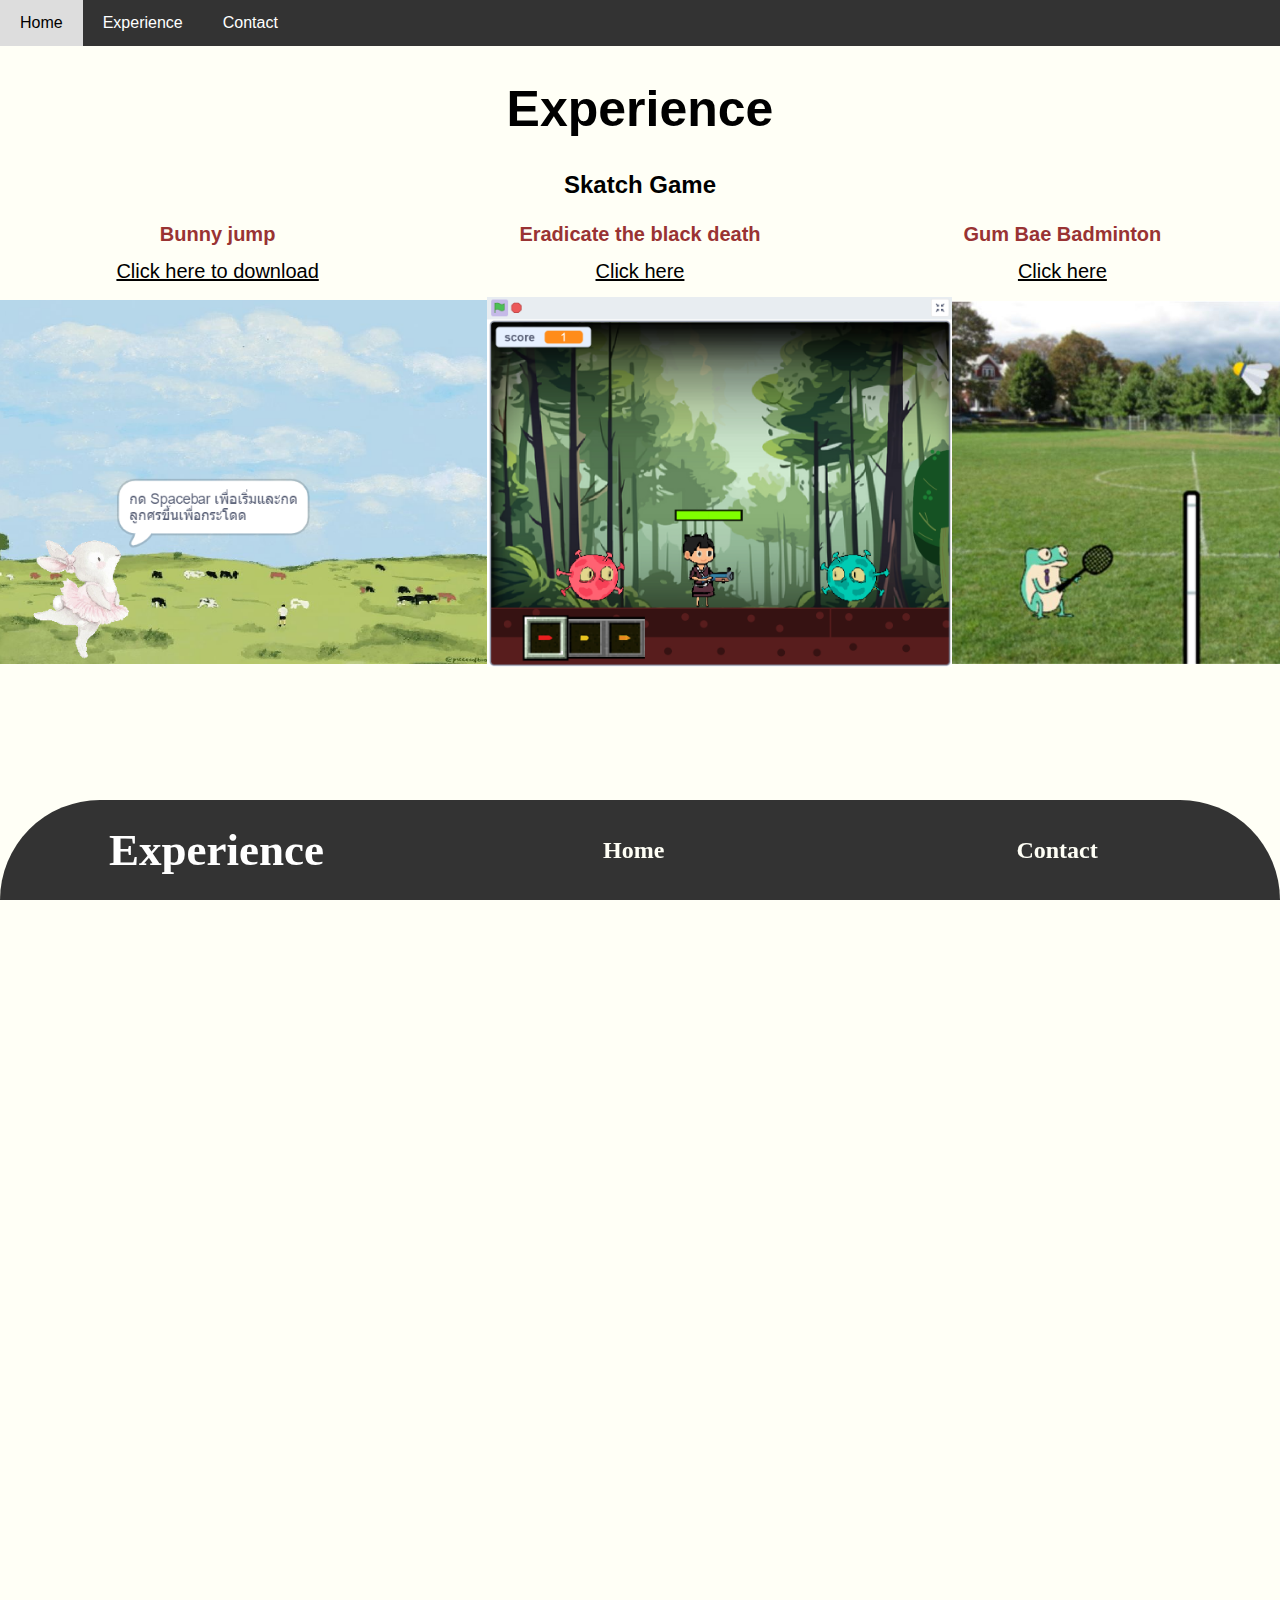
<file: experience.html>
<!DOCTYPE html>
<html lang="en">
<head>
    <meta charset="UTF-8">
    <meta name="viewport" content="width=device-width, initial-scale=1.0">
    <title>Nutcha Portfolio</title>
    <link rel="stylesheet" href="./css/style1.css">
    <link rel="stylesheet" href="./css/style3.css">
    <link rel="stylesheet" href="./css/styleExperience.css">

    <link rel="icon" href="./images/loopy.webp">
</head>
<body>
    <div class="navbar">
        <a href="index.html">Home</a>
        <a href="experience.html">Experience</a>
        <a href="contact.html">Contact</a>
    </div>

    <!--Topic-->
    <h1 class="center-header">Experience</h1>

    <div class="center-text">
      <p>Skatch Game</p>
      <div class="align-left">
        <div align="center">
          <table width="100%" class="border 0px" cellpadding="0" cellspacing="0">
            <tr>
              <td width="34%"><div>
                <div>
                  <div align="center">Bunny jump</div>
                </div>
                <div align="center"></div>
                  
              </div></td>
              <td width="32%"><div align="center">Eradicate the black death</div></td>
              <td width="34%"><div align="center">Gum Bae Badminton</div></td>
            </tr>
            <tr>
              <td height="51"><div align="center"><a href="https://drive.google.com/file/d/1j0bo9V3JtBTx3DrfToaQ6D0KalciyX4F/view?usp=drive_link">Click here to download</a></div></td>
              <td><div align="center"><a href="https://github.com/navyney/Scratch-Project-G3/wiki/Eradicate-The-Black-Death-&-Gum-Bae-Badminton">Click here</a></div></td>
              <td><div align="center"><a href="https://github.com/navyney/Scratch-Project-G3/wiki/Eradicate-The-Black-Death-&-Gum-Bae-Badminton">Click here</a></div></td>
            </tr>
          </table>
        </div>
      </div>
    </div>
    <table width="100%" border="0" cellpadding="0" cellspacing="0">
      <tr>
        <td width="34%" height="66"><div align="center"><img src="images/bunny.png" width="487" height="364" alt="bunny"></div></td>
        <td width="32%"><div align="center"><img src="images/g1.png" width="465" height="370" alt="g1"></div>
        <div align="center"></div></td>
        <td width="34%"><div align="center"><img src="images/g2.JPG" width="478" height="363" alt="g2"></div></td>
      </tr>
    </table>
    <p>&nbsp;</p>


    <!--half-circle-->
    <div class="container">
        <div class="half-circle">
          <p><iframe src="text-exp.html" style="border: 0px;" height="100%" width="100%" title="Iframe Example"></iframe></p>
        </div>
      </div>

</body>
</html>
</file>
<file: css/style1.css>
body {
        font-family: Arial, sans-serif;
        margin: 0;
        padding: 0;

        background-color: rgb(255, 255, 246);
    }

    .navbar {
        background-color: #333;
        overflow: hidden;
    }

    .navbar a {
        float: left;
        display: block;
        color: white;
        text-align: center;
        padding: 14px 20px;
        text-decoration: none;
    }

    .navbar a:hover {
        background-color: #ddd; /* เปลี่ยนสีพื้นหลังเมื่อชี้ mouse */
        color: black;
    }.facebook {
	color: #933;
	font-weight: bold;
}
.Instagram {
	color: #933;
	font-weight: bold;
}
.center-text table {
	font-size: 20px;
	color: #933;
	font-weight: bold;
}
.center-text p {
	font-weight: bold;
}
Bunny jump {
	font-size: 20px;
}
borde {
	font-weight: normal;
}
</file>
<file: css/style3.css>
.rounded-image {
    border-radius: 50px;
}

body {
    margin: 0;
    font-family: Arial, sans-serif;
    min-height: 200vh; /* เพิ่มความสูงของเนื้อหาหน้าเว็บเพื่อให้สามารถเลื่อนบาร์ได้ */
}

.half-circle {
    position: fixed;
    bottom: 0;
    left: 50%;
    transform: translateX(-50%);
    width: 100%;
    height: 100px; /* ความสูงของครึ่งวงกลม */
    background: #333; /* สีของครึ่งวงกลม */
    border-top-left-radius: 100px;
    border-top-right-radius: 100px;
    transition: bottom 0.5s;
}
</file>
<file: css/styleExperience.css>
.center-header {
    text-align: center;
}
h1 {
    font-size: 50px;
}

.center-text {
    text-align: center;
    font-size: 24px;
}
a {
	color: black;
	font-weight: normal;
}
</file>
